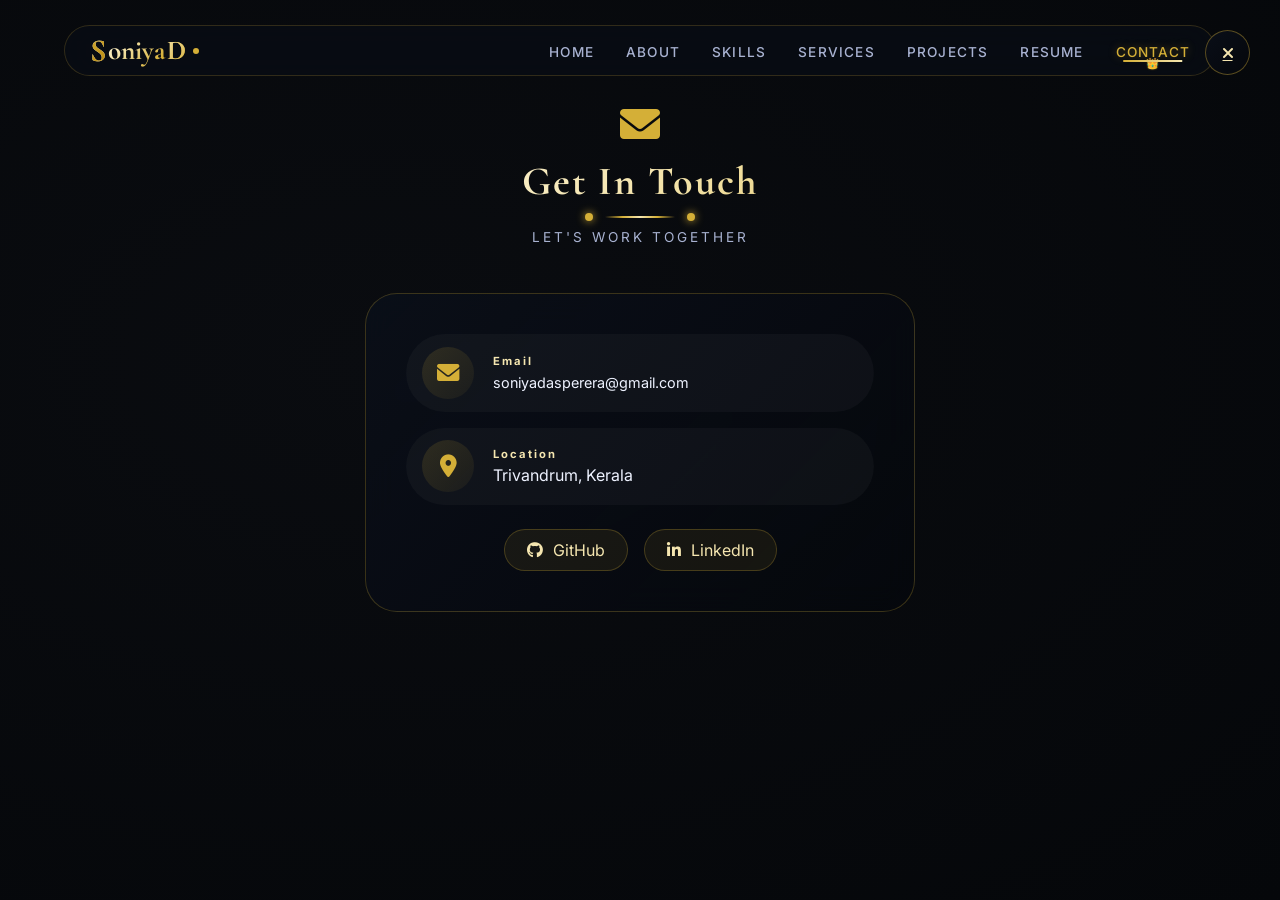
<file: contact.html>
<!DOCTYPE html>
<html lang="en">
<head>
  <meta charset="UTF-8">
  <meta name="viewport" content="width=device-width, initial-scale=1.0">
  <title>Contact | Soniya D - Python Full Stack Developer</title>
  <link href="https://fonts.googleapis.com/css2?family=Inter:wght@300;400;500;600;700;800&family=Cormorant+Garamond:wght@400;500;600;700&display=swap" rel="stylesheet">
  <link rel="stylesheet" href="https://cdnjs.cloudflare.com/ajax/libs/font-awesome/6.0.0-beta3/css/all.min.css">
  <link rel="stylesheet" href="css/style.css">
</head>
<body>

  <!-- NAVIGATION BAR -->
  <nav class="luxury-nav">
    <div class="nav-container">
      <div class="logo">
        <span class="logo-initial">S</span>oniya <span class="logo-accent">D</span>
        <div class="logo-dot"></div>
      </div>

       <!-- Hamburger (Unicode ☰) – works even if Font Awesome is blocked -->
        <div class="hamburger" id="hamburger">
          <span style="font-size: 1.8rem; color: #d4af37;">☰</span>
        </div>  

        <ul class="nav-links">
          <li><a href="index.html">Home</a></li>
          <li><a href="about.html">About</a></li>
          <li><a href="skills.html">Skills</a></li>
          <li><a href="services.html">Services</a></li>
          <li><a href="projects.html">Projects</a></li>
          <li><a href="resume.html">Resume</a></li>
          <li><a href="contact.html" class="active">Contact</a></li>
        </ul>
    </div>
  </nav>

  <a href="index.html" class="close-icon-right">
    <i class="fas fa-times"></i>
  </a>

  <main class="page-section">
    <div class="contact-heading-luxury">
      <div class="contact-heading-icon"><i class="fas fa-envelope"></i></div>
      <h2 class="contact-luxury-title">Get In Touch</h2>
      <div class="contact-heading-underline">
        <span class="contact-underline-dot"></span>
        <span class="contact-underline-line"></span>
        <span class="contact-underline-dot"></span>
      </div>
      <p class="contact-heading-subtitle">Let's work together</p>
    </div>
    <div class="contact-luxury-container">
      <div class="contact-luxury-card">
        <div class="contact-luxury-item">
          <div class="contact-icon-circle"><i class="fas fa-envelope"></i></div>
          <div class="contact-details">
            <h4>Email</h4>
            <a href="mailto:soniyadasperera@gmail.com" class="email-hyperlink">soniyadasperera@gmail.com</a>
          </div>
        </div>
        <div class="contact-luxury-item">
          <div class="contact-icon-circle"><i class="fas fa-map-marker-alt"></i></div>
          <div class="contact-details">
            <h4>Location</h4>
            <p>Trivandrum, Kerala</p>
          </div>
        </div>
        <div class="contact-social-luxury">
          <a href="https://github.com/soniyadas" target="_blank" class="social-luxury-link">
            <i class="fab fa-github"></i><span>GitHub</span>
          </a>
          <a href="https://www.linkedin.com/in/soniyadas05" target="_blank" class="social-luxury-link">
            <i class="fab fa-linkedin-in"></i><span>LinkedIn</span>
          </a>
        </div>
      </div>
    </div>
  </main>

  <script src="js/script.js"></script>
</body>
</html>
</file>
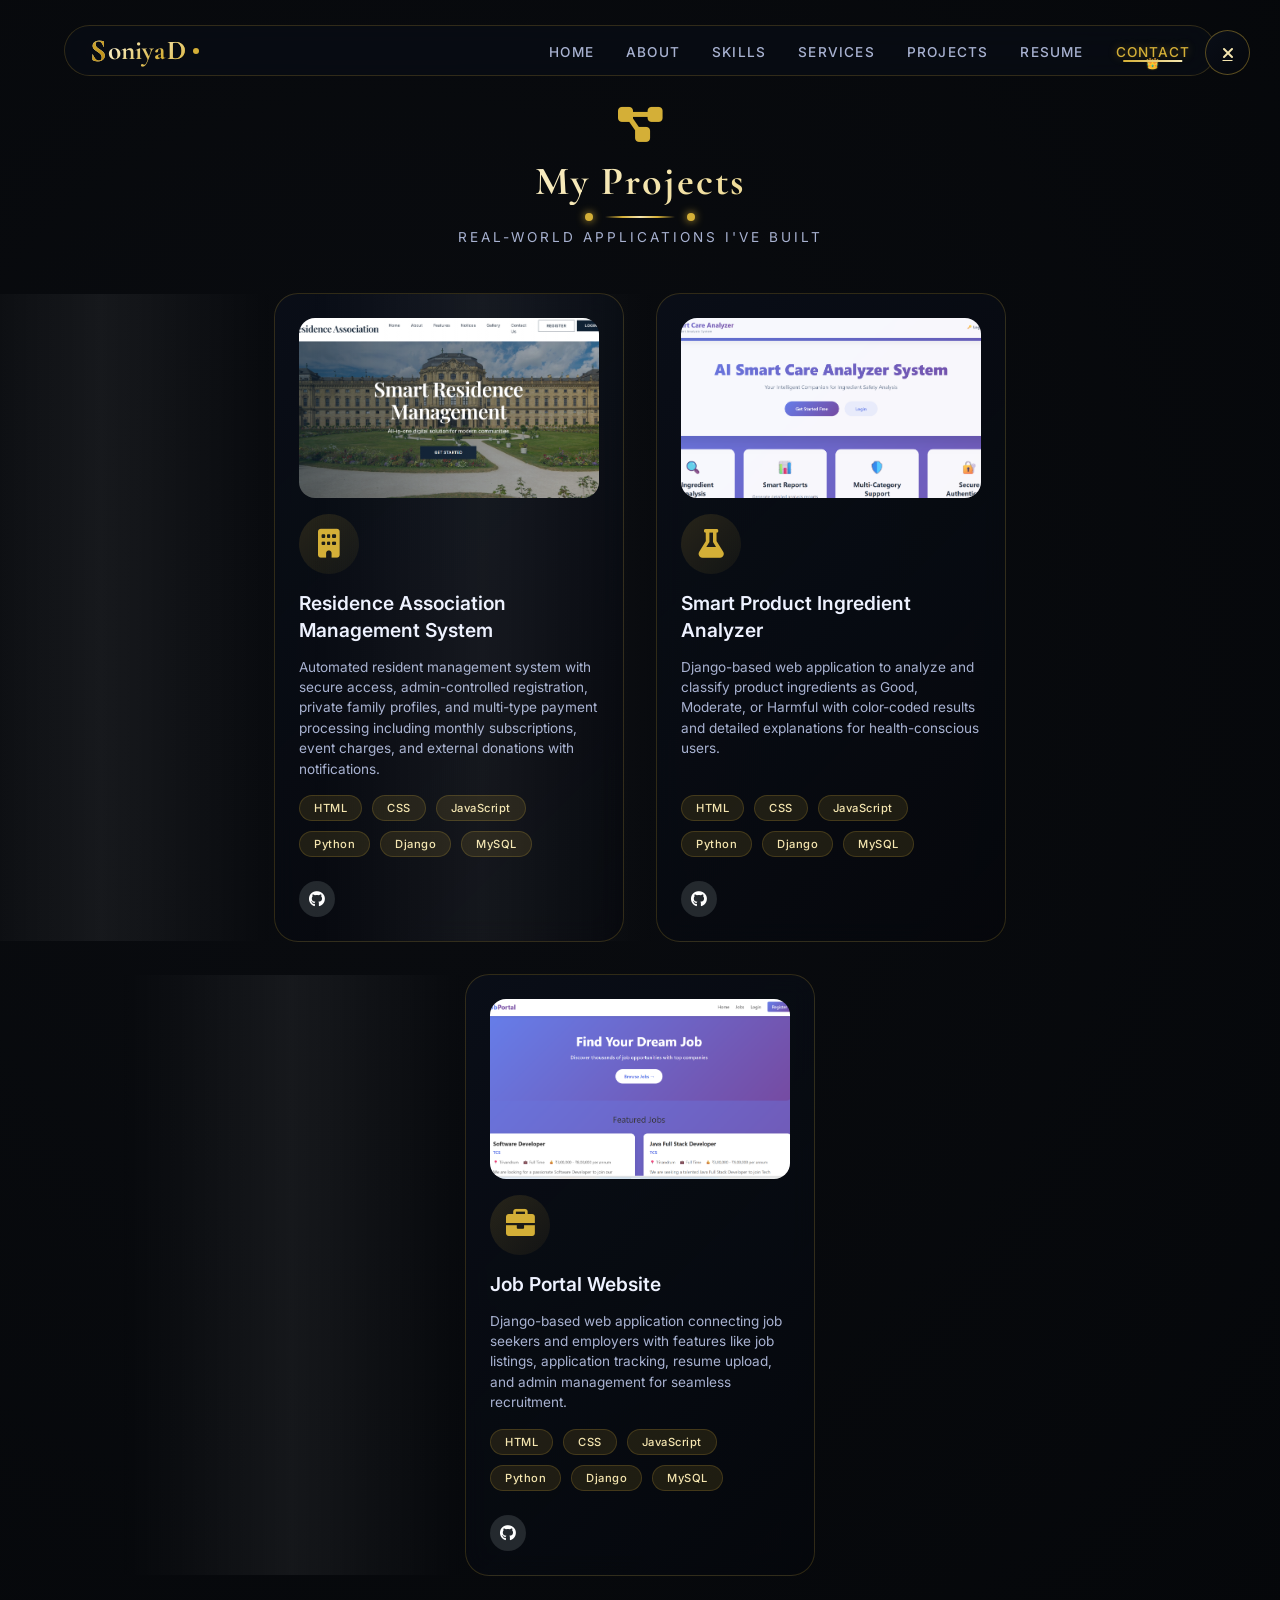
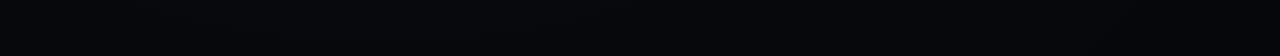
<file: projects.html>
<!DOCTYPE html>
<html lang="en">
<head>
  <meta charset="UTF-8">
  <meta name="viewport" content="width=device-width, initial-scale=1.0">
  <title>Projects | Soniya D - Python Full Stack Developer</title>
  <link href="https://fonts.googleapis.com/css2?family=Inter:wght@300;400;500;600;700;800&family=Cormorant+Garamond:wght@400;500;600;700&display=swap" rel="stylesheet">
  <link rel="stylesheet" href="https://cdnjs.cloudflare.com/ajax/libs/font-awesome/6.0.0-beta3/css/all.min.css">
  <link rel="stylesheet" href="css/style.css">
</head>
<body>

  <!-- ========== NAVIGATION BAR ========== -->
  <nav class="luxury-nav">
    <div class="nav-container">
      <div class="logo">
        <span class="logo-initial">S</span>oniya <span class="logo-accent">D</span>
        <div class="logo-dot"></div>
      </div>
       <!-- Hamburger (Unicode ☰) – works even if Font Awesome is blocked -->
        <div class="hamburger" id="hamburger">
          <span style="font-size: 1.8rem; color: #d4af37;">☰</span>
        </div>

        <ul class="nav-links">
          <li><a href="index.html">Home</a></li>
          <li><a href="about.html">About</a></li>
          <li><a href="skills.html">Skills</a></li>
          <li><a href="services.html">Services</a></li>
          <li><a href="projects.html">Projects</a></li>
          <li><a href="resume.html">Resume</a></li>
          <li><a href="contact.html" class="active">Contact</a></li>
        </ul>
    

    </div>
  </nav>

  <!-- Close Icon - RIGHT SIDE (optional – you can remove if you only want navbar) -->
  <a href="index.html" class="close-icon-right">
    <i class="fas fa-times"></i>
  </a>

  <main class="page-section">
    
    <!-- Luxury Projects Heading -->
    <div class="projects-heading-luxury">
      <div class="projects-heading-icon">
        <i class="fas fa-project-diagram"></i>
      </div>
      <h2 class="projects-luxury-title">My Projects</h2>
      <div class="projects-heading-underline">
        <span class="projects-underline-dot"></span>
        <span class="projects-underline-line"></span>
        <span class="projects-underline-dot"></span>
      </div>
      <p class="projects-heading-subtitle">Real-world applications I've built</p>
    </div>

    <!-- Premium Projects Container -->
    <div class="projects-premium-container">
      
      <!-- Project 1 - Residence Management System -->
      <div class="project-premium-card" data-delay="0">
        <div class="project-image-container">
          <img src="images/residence.png" alt="Residence Management System" class="project-image">
          <div class="project-image-overlay">
            <i class="fas fa-eye"></i>
          </div>
        </div>
        <div class="project-premium-icon">
          <i class="fas fa-building"></i>
        </div>
        <div class="project-premium-glow"></div>
        <h3>Residence Association Management System</h3>
        <p>Automated resident management system with secure access, admin-controlled registration, private family profiles, and multi-type payment processing including monthly subscriptions, event charges, and external donations with notifications.</p>
        <div class="project-tech-premium">
          <span class="tech-tag">HTML</span>
          <span class="tech-tag">CSS</span>
          <span class="tech-tag">JavaScript</span>
          <span class="tech-tag">Python</span>
          <span class="tech-tag">Django</span>
          <span class="tech-tag">MySQL</span>
        </div>
        <!-- GitHub icon - replace # with your repo link -->
        <div class="project-github-wrapper">
          <a href="#" target="_blank" class="project-github-icon" aria-label="GitHub Repository">
            <i class="fab fa-github"></i>
          </a>
        </div>
        <div class="project-hover-line"></div>
      </div>

      <!-- Project 2 - Smart Product Ingredient Analyzer -->
      <div class="project-premium-card" data-delay="1">
        <div class="project-image-container">
          <img src="images/analyzer.png" alt="Smart Product Ingredient Analyzer" class="project-image">
          <div class="project-image-overlay">
            <i class="fas fa-eye"></i>
          </div>
        </div>
        <div class="project-premium-icon">
          <i class="fas fa-flask"></i>
        </div>
        <div class="project-premium-glow"></div>
        <h3>Smart Product Ingredient Analyzer</h3>
        <p>Django-based web application to analyze and classify product ingredients as Good, Moderate, or Harmful with color-coded results and detailed explanations for health-conscious users.</p>
        <div class="project-tech-premium">
          <span class="tech-tag">HTML</span>
          <span class="tech-tag">CSS</span>
          <span class="tech-tag">JavaScript</span>
          <span class="tech-tag">Python</span>
          <span class="tech-tag">Django</span>
          <span class="tech-tag">MySQL</span>
        </div>
        <!-- GitHub icon - your actual AI ingredient analyzer repo -->
        <div class="project-github-wrapper">
          <a href="https://github.com/Soniya-das/ai_ingredients_analyzer" target="_blank" class="project-github-icon" aria-label="GitHub Repository">
            <i class="fab fa-github"></i>
          </a>
        </div>
        <div class="project-hover-line"></div>
      </div>

      <!-- Project 3 - Job Portal Website -->
      <div class="project-premium-card" data-delay="2">
        <div class="project-image-container">
          <img src="images/portal.png" alt="Job Portal Website" class="project-image">
          <div class="project-image-overlay">
            <i class="fas fa-eye"></i>
          </div>
        </div>
        <div class="project-premium-icon">
          <i class="fas fa-briefcase"></i>
        </div>
        <div class="project-premium-glow"></div>
        <h3>Job Portal Website</h3>
        <p>Django-based web application connecting job seekers and employers with features like job listings, application tracking, resume upload, and admin management for seamless recruitment.</p>
        <div class="project-tech-premium">
          <span class="tech-tag">HTML</span>
          <span class="tech-tag">CSS</span>
          <span class="tech-tag">JavaScript</span>
          <span class="tech-tag">Python</span>
          <span class="tech-tag">Django</span>
          <span class="tech-tag">MySQL</span>
        </div>
        <!-- GitHub icon - replace # with your repo link -->
        <div class="project-github-wrapper">
          <a href="https://github.com/Soniya-das/job_portal_project" target="_blank" class="project-github-icon" aria-label="GitHub Repository">
            <i class="fab fa-github"></i>
          </a>
        </div>
        <div class="project-hover-line"></div>
      </div>
    </div>
  </main>

  <script src="js/script.js"></script>
</body>
</html>
</file>
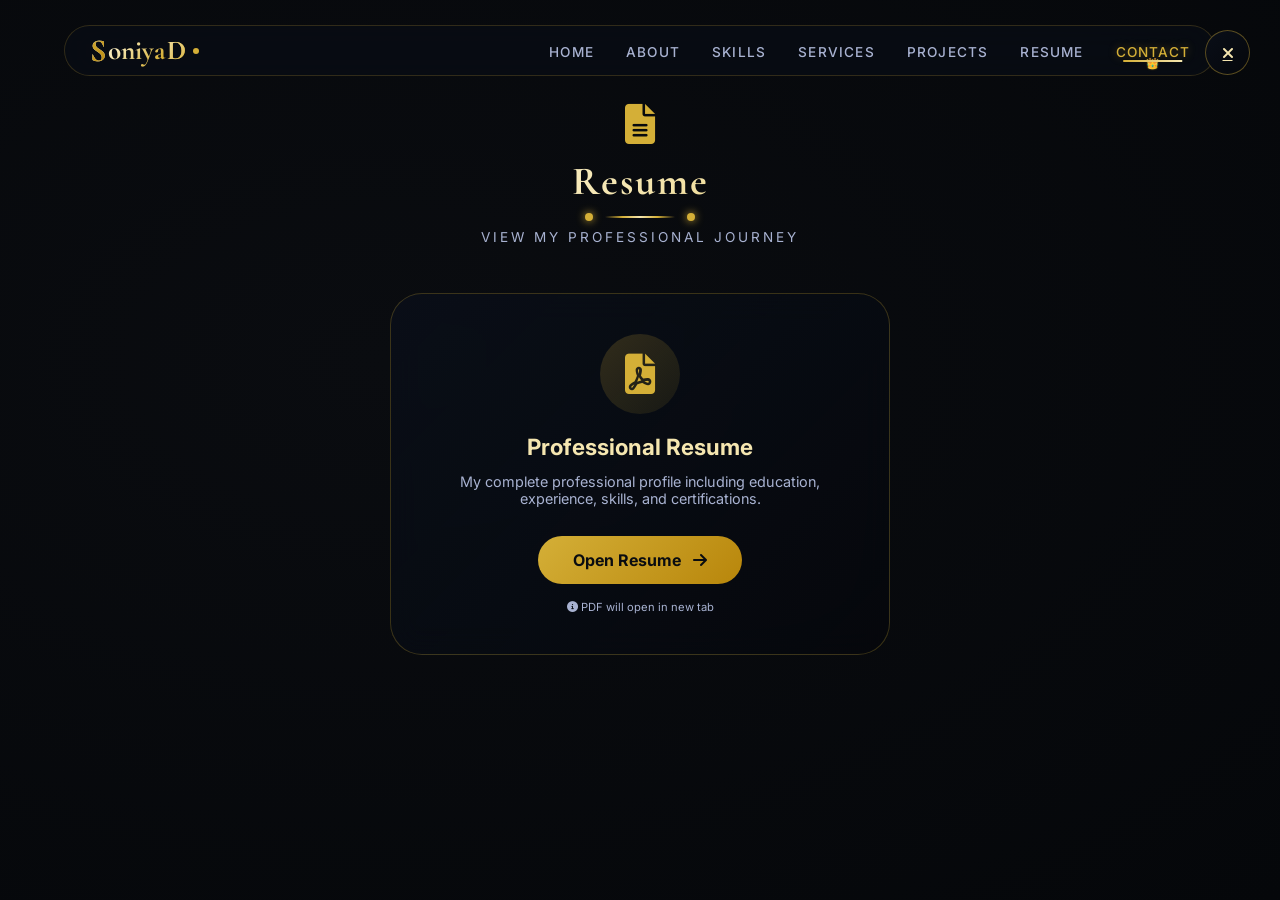
<file: resume.html>
<!DOCTYPE html>
<html lang="en">
<head>
  <meta charset="UTF-8">
  <meta name="viewport" content="width=device-width, initial-scale=1.0">
  <title>Resume | Soniya D - Python Full Stack Developer</title>
  <link href="https://fonts.googleapis.com/css2?family=Inter:wght@300;400;500;600;700;800&family=Cormorant+Garamond:wght@400;500;600;700&display=swap" rel="stylesheet">
  <link rel="stylesheet" href="https://cdnjs.cloudflare.com/ajax/libs/font-awesome/6.0.0-beta3/css/all.min.css">
  <link rel="stylesheet" href="css/style.css">
</head>
<body>

  <!-- NAVIGATION BAR -->
  <nav class="luxury-nav">
    <div class="nav-container">
      <div class="logo">
        <span class="logo-initial">S</span>oniya <span class="logo-accent">D</span>
        <div class="logo-dot"></div>
      </div>

       <!-- Hamburger (Unicode ☰) – works even if Font Awesome is blocked -->
        <div class="hamburger" id="hamburger">
          <span style="font-size: 1.8rem; color: #d4af37;">☰</span>
        </div>

       <ul class="nav-links">
          <li><a href="index.html">Home</a></li>
          <li><a href="about.html">About</a></li>
          <li><a href="skills.html">Skills</a></li>
          <li><a href="services.html">Services</a></li>
          <li><a href="projects.html">Projects</a></li>
          <li><a href="resume.html">Resume</a></li>
          <li><a href="contact.html" class="active">Contact</a></li>
       </ul>
    </div>
  </nav>

  <a href="index.html" class="close-icon-right">
    <i class="fas fa-times"></i>
  </a>

  <main class="page-section">
    <div class="resume-heading-luxury">
      <div class="resume-heading-icon"><i class="fas fa-file-alt"></i></div>
      <h2 class="resume-luxury-title">Resume</h2>
      <div class="resume-heading-underline">
        <span class="resume-underline-dot"></span>
        <span class="resume-underline-line"></span>
        <span class="resume-underline-dot"></span>
      </div>
      <p class="resume-heading-subtitle">View my professional journey</p>
    </div>
    <div class="resume-medium-box">
      <div class="resume-box-icon"><i class="fas fa-file-pdf"></i></div>
      <h3 class="resume-box-title">Professional Resume</h3>
      <p class="resume-box-desc">My complete professional profile including education, experience, skills, and certifications.</p>
      <a href="assests/resume.pdf" target="_blank" class="resume-box-btn">
        <span class="btn-text">Open Resume</span><i class="fas fa-arrow-right"></i>
      </a>
      <p class="resume-box-note"><i class="fas fa-info-circle"></i> PDF will open in new tab</p>
    </div>
  </main>

  <script src="js/script.js"></script>
</body>
</html>
</file>
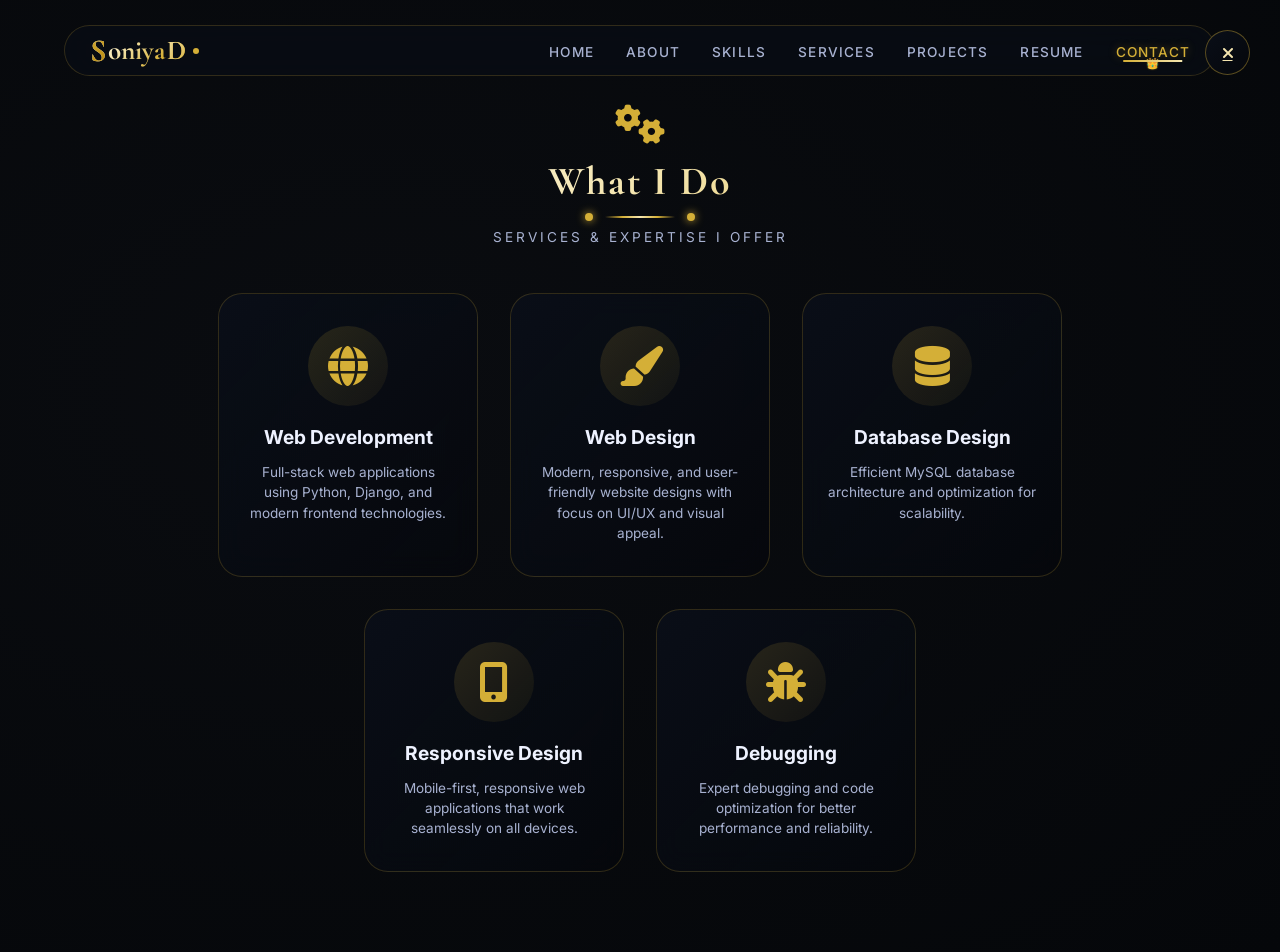
<file: services.html>
<!DOCTYPE html>
<html lang="en">
<head>
  <meta charset="UTF-8">
  <meta name="viewport" content="width=device-width, initial-scale=1.0">
  <title>Services | Soniya D - Python Full Stack Developer</title>
  <link href="https://fonts.googleapis.com/css2?family=Inter:wght@300;400;500;600;700;800&family=Cormorant+Garamond:wght@400;500;600;700&display=swap" rel="stylesheet">
  <link rel="stylesheet" href="https://cdnjs.cloudflare.com/ajax/libs/font-awesome/6.0.0-beta3/css/all.min.css">
  <link rel="stylesheet" href="css/style.css">
</head>
<body>

  <!-- NAVIGATION BAR -->
  <nav class="luxury-nav">
    <div class="nav-container">
      <div class="logo">
        <span class="logo-initial">S</span>oniya <span class="logo-accent">D</span>
        <div class="logo-dot"></div>
      </div>
       <!-- Hamburger (Unicode ☰) – works even if Font Awesome is blocked -->
        <div class="hamburger" id="hamburger">
          <span style="font-size: 1.8rem; color: #d4af37;">☰</span>
        </div>
    
        <ul class="nav-links">
          <li><a href="index.html">Home</a></li>
          <li><a href="about.html">About</a></li>
          <li><a href="skills.html">Skills</a></li>
          <li><a href="services.html">Services</a></li>
          <li><a href="projects.html">Projects</a></li>
          <li><a href="resume.html">Resume</a></li>
          <li><a href="contact.html" class="active">Contact</a></li>
        </ul>
    </div>
  </nav>

  <a href="index.html" class="close-icon-right">
    <i class="fas fa-times"></i>
  </a>

  <main class="page-section">
    <div class="services-heading-luxury">
      <div class="services-heading-icon"><i class="fas fa-cogs"></i></div>
      <h2 class="services-luxury-title">What I Do</h2>
      <div class="services-heading-underline">
        <span class="services-underline-dot"></span>
        <span class="services-underline-line"></span>
        <span class="services-underline-dot"></span>
      </div>
      <p class="services-heading-subtitle">Services & expertise I offer</p>
    </div>
    <div class="services-premium-container">
      <div class="service-premium-card" data-delay="0">
        <div class="service-premium-icon"><i class="fas fa-globe"></i></div>
        <div class="service-premium-glow"></div>
        <h3>Web Development</h3>
        <p>Full-stack web applications using Python, Django, and modern frontend technologies.</p>
        <div class="service-hover-line"></div>
      </div>
      <div class="service-premium-card" data-delay="1">
        <div class="service-premium-icon"><i class="fas fa-paint-brush"></i></div>
        <div class="service-premium-glow"></div>
        <h3>Web Design</h3>
        <p>Modern, responsive, and user-friendly website designs with focus on UI/UX and visual appeal.</p>
        <div class="service-hover-line"></div>
      </div>
      <div class="service-premium-card" data-delay="2">
        <div class="service-premium-icon"><i class="fas fa-database"></i></div>
        <div class="service-premium-glow"></div>
        <h3>Database Design</h3>
        <p>Efficient MySQL database architecture and optimization for scalability.</p>
        <div class="service-hover-line"></div>
      </div>
      <div class="service-premium-card" data-delay="3">
        <div class="service-premium-icon"><i class="fas fa-mobile-alt"></i></div>
        <div class="service-premium-glow"></div>
        <h3>Responsive Design</h3>
        <p>Mobile-first, responsive web applications that work seamlessly on all devices.</p>
        <div class="service-hover-line"></div>
      </div>
      <div class="service-premium-card" data-delay="4">
        <div class="service-premium-icon"><i class="fas fa-bug"></i></div>
        <div class="service-premium-glow"></div>
        <h3>Debugging</h3>
        <p>Expert debugging and code optimization for better performance and reliability.</p>
        <div class="service-hover-line"></div>
      </div>
    </div>
  </main>

  <script src="js/script.js"></script>
</body>
</html>
</file>
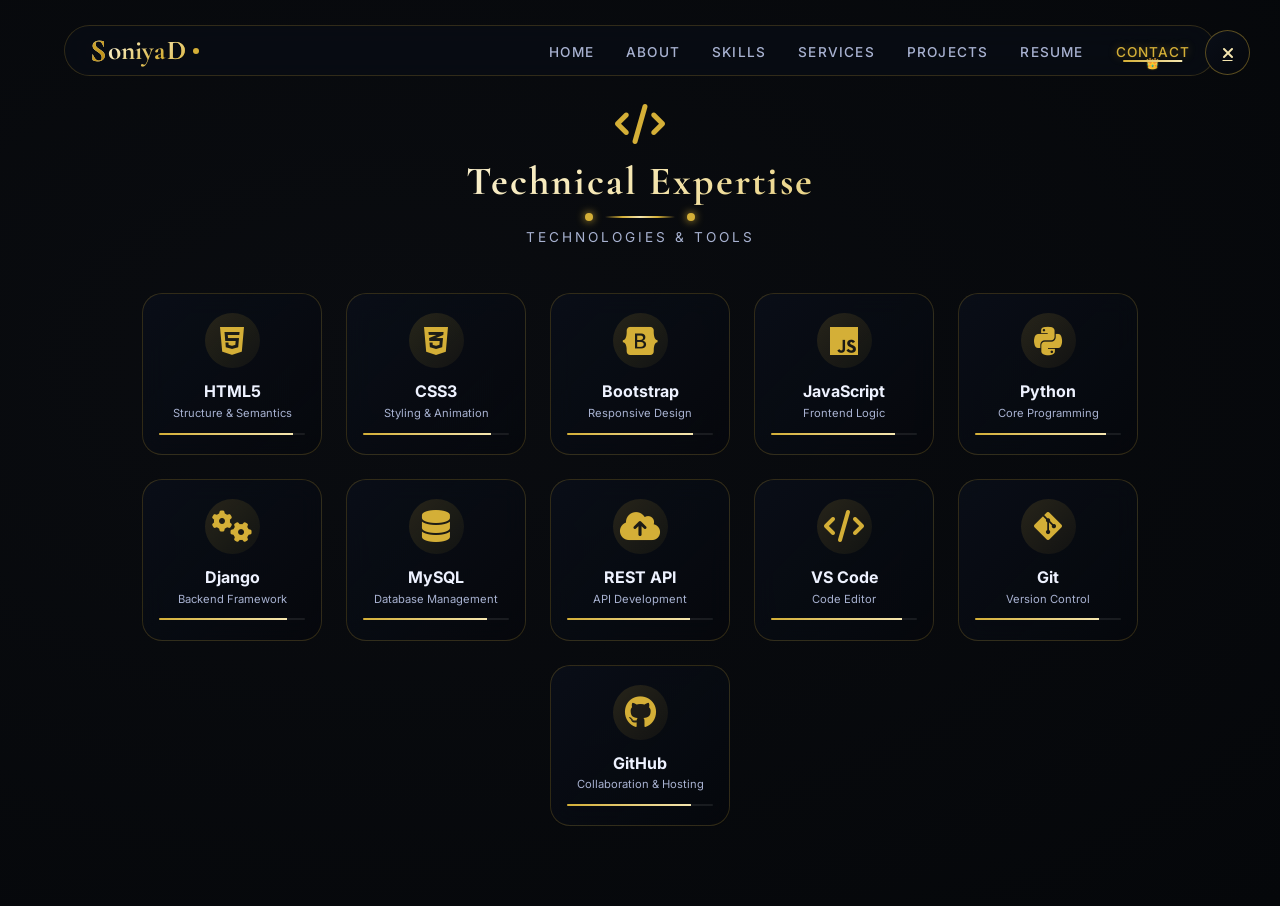
<file: skills.html>
<!DOCTYPE html>
<html lang="en">
<head>
  <meta charset="UTF-8">
  <meta name="viewport" content="width=device-width, initial-scale=1.0">
  <title>Skills | Soniya D - Python Full Stack Developer</title>
  <link href="https://fonts.googleapis.com/css2?family=Inter:wght@300;400;500;600;700;800&family=Cormorant+Garamond:wght@400;500;600;700&display=swap" rel="stylesheet">
  <link rel="stylesheet" href="https://cdnjs.cloudflare.com/ajax/libs/font-awesome/6.0.0-beta3/css/all.min.css">
  <link rel="stylesheet" href="css/style.css">
</head>
<body>

  <!-- NAVIGATION BAR -->
  <nav class="luxury-nav">
    <div class="nav-container">
      <div class="logo">
        <span class="logo-initial">S</span>oniya <span class="logo-accent">D</span>
        <div class="logo-dot"></div>
      </div>
       <!-- Hamburger (Unicode ☰) – works even if Font Awesome is blocked -->
        <div class="hamburger" id="hamburger">
          <span style="font-size: 1.8rem; color: #d4af37;">☰</span>
        </div>

        <ul class="nav-links">
          <li><a href="index.html">Home</a></li>
          <li><a href="about.html">About</a></li>
          <li><a href="skills.html">Skills</a></li>
          <li><a href="services.html">Services</a></li>
          <li><a href="projects.html">Projects</a></li>
          <li><a href="resume.html">Resume</a></li>
          <li><a href="contact.html" class="active">Contact</a></li>
        </ul>
    </div>
  </nav>

  <a href="index.html" class="close-icon-right">
    <i class="fas fa-times"></i>
  </a>

  <main class="page-section">
    <div class="skills-heading-luxury">
      <div class="skills-heading-icon"><i class="fas fa-code"></i></div>
      <h2 class="skills-luxury-title">Technical Expertise</h2>
      <div class="skills-heading-underline">
        <span class="skills-underline-dot"></span>
        <span class="skills-underline-line"></span>
        <span class="skills-underline-dot"></span>
      </div>
      <p class="skills-heading-subtitle">Technologies & tools</p>
    </div>
    <div class="skills-premium-container">
      <div class="skill-premium-card" data-delay="0"><div class="skill-premium-icon"><i class="fab fa-html5"></i></div><div class="skill-premium-glow"></div><h3>HTML5</h3><p>Structure & Semantics</p><div class="skill-level"><div class="level-bar"></div></div></div>
      <div class="skill-premium-card" data-delay="1"><div class="skill-premium-icon"><i class="fab fa-css3-alt"></i></div><div class="skill-premium-glow"></div><h3>CSS3</h3><p>Styling & Animation</p><div class="skill-level"><div class="level-bar"></div></div></div>
      <div class="skill-premium-card" data-delay="2"><div class="skill-premium-icon"><i class="fab fa-bootstrap"></i></div><div class="skill-premium-glow"></div><h3>Bootstrap</h3><p>Responsive Design</p><div class="skill-level"><div class="level-bar"></div></div></div>
      <div class="skill-premium-card" data-delay="3"><div class="skill-premium-icon"><i class="fab fa-js"></i></div><div class="skill-premium-glow"></div><h3>JavaScript</h3><p>Frontend Logic</p><div class="skill-level"><div class="level-bar"></div></div></div>
      <div class="skill-premium-card" data-delay="4"><div class="skill-premium-icon"><i class="fab fa-python"></i></div><div class="skill-premium-glow"></div><h3>Python</h3><p>Core Programming</p><div class="skill-level"><div class="level-bar"></div></div></div>
      <div class="skill-premium-card" data-delay="5"><div class="skill-premium-icon"><i class="fas fa-cogs"></i></div><div class="skill-premium-glow"></div><h3>Django</h3><p>Backend Framework</p><div class="skill-level"><div class="level-bar"></div></div></div>
      <div class="skill-premium-card" data-delay="6"><div class="skill-premium-icon"><i class="fas fa-database"></i></div><div class="skill-premium-glow"></div><h3>MySQL</h3><p>Database Management</p><div class="skill-level"><div class="level-bar"></div></div></div>
      <div class="skill-premium-card" data-delay="7"><div class="skill-premium-icon"><i class="fas fa-cloud-upload-alt"></i></div><div class="skill-premium-glow"></div><h3>REST API</h3><p>API Development</p><div class="skill-level"><div class="level-bar"></div></div></div>
      <div class="skill-premium-card" data-delay="8"><div class="skill-premium-icon"><i class="fas fa-code"></i></div><div class="skill-premium-glow"></div><h3>VS Code</h3><p>Code Editor</p><div class="skill-level"><div class="level-bar"></div></div></div>
      <div class="skill-premium-card" data-delay="9"><div class="skill-premium-icon"><i class="fab fa-git-alt"></i></div><div class="skill-premium-glow"></div><h3>Git</h3><p>Version Control</p><div class="skill-level"><div class="level-bar"></div></div></div>
      <div class="skill-premium-card" data-delay="10"><div class="skill-premium-icon"><i class="fab fa-github"></i></div><div class="skill-premium-glow"></div><h3>GitHub</h3><p>Collaboration & Hosting</p><div class="skill-level"><div class="level-bar"></div></div></div>
    </div>
  </main>


  <script src="js/script.js"></script>
</body>
</html>
</file>
<file: css/style.css>
/* ============================================================
   LUXURY FULL-STACK PORTFOLIO - FULLY RESPONSIVE
   Active link crown icon | Project cards aligned | All devices
============================================================ */

/* ----- RESET & VARIABLES ----- */
* {
  margin: 0;
  padding: 0;
  box-sizing: border-box;
}

:root {
  --gold: #d4af37;
  --gold-light: #f5e6b0;
  --gold-dark: #b8860b;
  --dark-bg: #0a0c10;
  --darker-bg: #05070a;
  --text-light: #eef2ff;
  --text-dim: #a8b2d1;
  --glass-bg: rgba(10, 15, 25, 0.7);
  --glass-border: rgba(212, 175, 55, 0.2);
  --transition-smooth: all 0.4s cubic-bezier(0.2, 0.9, 0.4, 1.2);
}

body {
  font-family: 'Inter', sans-serif;
  background: radial-gradient(ellipse at 30% 40%, var(--dark-bg), var(--darker-bg));
  color: var(--text-light);
  overflow-x: hidden;
  scroll-behavior: smooth;
}

/* ----- LOADING ANIMATION OVERLAY (index only) ----- */
.animation-overlay {
  position: fixed;
  top: 0;
  left: 0;
  width: 100%;
  height: 100%;
  background: radial-gradient(ellipse at center, #0a0c18, #020308);
  z-index: 10000;
  display: flex;
  justify-content: center;
  align-items: center;
  transition: opacity 1.2s ease;
}
.network-canvas {
  position: absolute;
  top: 0;
  left: 0;
  width: 100%;
  height: 100%;
}
.animation-text {
  position: relative;
  z-index: 10;
  text-align: center;
  padding: 0 20px;
}
.seed-text {
  font-size: 3rem;
  display: inline-block;
  animation: pulseSeed 1.5s ease-in-out infinite;
  color: var(--gold);
  text-shadow: 0 0 20px var(--gold);
}
@keyframes pulseSeed {
  0%,100% { transform: scale(1); opacity: 0.6; }
  50% { transform: scale(1.3); opacity: 1; }
}
.animation-message {
  font-family: 'Cormorant Garamond', serif;
  font-size: 1.2rem;
  letter-spacing: 3px;
  margin-top: 20px;
  color: var(--gold-light);
}
.story-progress {
  width: 280px;
  height: 2px;
  background: rgba(212, 175, 55, 0.15);
  margin: 25px auto 0;
  overflow: hidden;
}
.story-progress-bar {
  width: 0%;
  height: 100%;
  background: linear-gradient(90deg, var(--gold), var(--gold-light));
  transition: width 0.05s linear;
}
@media (max-width: 550px) {
  .seed-text { font-size: 2rem; }
  .animation-message { font-size: 0.9rem; }
  .story-progress { width: 200px; }
}

/* ----- MAIN CONTENT TRANSITION ----- */
.main-content {
  opacity: 0;
  transition: opacity 0.8s ease;
}
.main-content.visible {
  opacity: 1;
}
.hidden {
  display: none;
}

/* ----- LUXURY NAVBAR (FIXED, GLASS) ----- */
.luxury-nav {
  position: fixed;
  top: 25px;
  left: 50%;
  transform: translateX(-50%);
  width: 90%;
  max-width: 1300px;
  background: rgba(8, 12, 20, 0.75);
  backdrop-filter: blur(20px);
  border-radius: 50px;
  border: 1px solid var(--glass-border);
  z-index: 1000;
  padding: 5px 25px;
  transition: var(--transition-smooth);
}
@media (max-width: 850px) {
  .luxury-nav { width: 94%; padding: 5px 18px; top: 15px; }
}
@media (max-width: 550px) {
  .luxury-nav { width: 96%; padding: 4px 12px; top: 12px; }
}
.luxury-nav.scrolled {
  top: 15px;
  background: rgba(5, 7, 12, 0.98);
  border-color: rgba(212, 175, 55, 0.4);
  box-shadow: 0 10px 30px rgba(0,0,0,0.3);
}
.nav-container {
  display: flex;
  justify-content: space-between;
  align-items: center;
  width: 100%;
}

/* ----- LOGO ----- */
.logo {
  font-family: 'Cormorant Garamond', serif;
  font-size: 1.7rem;
  font-weight: 700;
  background: linear-gradient(135deg, #ffffff, var(--gold-light), var(--gold), var(--gold-dark));
  -webkit-background-clip: text;
  background-clip: text;
  color: transparent;
  display: flex;
  align-items: center;
  gap: 2px;
}
.logo-initial {
  font-size: 2rem;
  background: linear-gradient(135deg, var(--gold), var(--gold-dark));
  -webkit-background-clip: text;
  background-clip: text;
  color: transparent;
}
.logo-accent {
  background: linear-gradient(135deg, var(--gold-light), var(--gold));
  -webkit-background-clip: text;
  background-clip: text;
  color: transparent;
}
.logo-dot {
  width: 6px;
  height: 6px;
  background: var(--gold);
  border-radius: 50%;
  margin-left: 5px;
  animation: creativeDotPulse 1.5s infinite;
}
@keyframes creativeDotPulse {
  0%,100% { opacity: 0.6; transform: scale(1); }
  50% { opacity: 1; transform: scale(1.4); }
}

/* ----- DESKTOP NAVIGATION ----- */
.nav-links {
  display: flex;
  gap: 2rem;
  list-style: none;
  margin: 0;
  padding: 0;
}
@media (max-width: 1024px) {
  .nav-links { gap: 1.5rem; }
  .nav-links a { font-size: 0.8rem; }
}
.nav-links a {
  text-decoration: none;
  color: var(--text-dim);
  font-weight: 500;
  font-size: 0.85rem;
  letter-spacing: 1.2px;
  text-transform: uppercase;
  transition: var(--transition-smooth);
  position: relative;
  cursor: pointer;
}

.nav-links a:hover,
.nav-links a.active {
  color: var(--gold);
  text-shadow: 0 0 8px rgba(212, 175, 55, 0.4);
}


.nav-links a:hover {
  transform: scale(1.05);
  transition: all 0.3s ease;
}
.nav-links a::after {
  content: '';
  position: absolute;
  bottom: -2px;
  left: 50%;
  transform: translateX(-50%);
  width: 0;
  height: 2px;
  background: linear-gradient(90deg, var(--gold), var(--gold-light));
  transition: width 0.3s ease;
}
.nav-links a:hover::after,
.nav-links a.active::after {
  width: 80%;
}

/* ----- CROWN ICON FOR ACTIVE NAV LINK ----- */
.nav-links a.active::before  {
  content: '👑';
  position: absolute;
  bottom: -10px;
  left: 50%;
  transform: translateX(-50%);
  font-size: 0.65rem;
  color: var(--gold);
  text-shadow: 0 0 2px rgba(212,175,55,0.5);
  transition: transform 0.3s ease;
  opacity: 1;
  pointer-events: none;
}
.nav-links a.active:hover::before {
  transform: translateX(-50%) translateY(-2px);
}

/* Show crown on mobile menu as well */
@media (max-width: 850px) {
  .nav-links a.active::before {
    display: block !important;
  }
}

/* ----- HAMBURGER (MOBILE) ----- */
.hamburger {
  display: none;
  cursor: pointer;
  z-index: 1001;
  font-size: 1.8rem;
  color: #d4af37;
  transition: transform 0.3s ease;
}
.hamburger:hover { transform: scale(1.1); }

/* ----- MOBILE MENU (SLIDE-IN) ----- */
@media (max-width: 850px) {
  .hamburger {
    display: block;
  }
  .nav-links {
    display: flex !important;
    position: fixed;
    top: 80px;
    left: -100%;
    width: 85%;
    max-width: 320px;
    height: calc(100vh - 80px);
    background: rgba(5, 7, 12, 0.98);
    backdrop-filter: blur(25px);
    flex-direction: column;
    align-items: center;
    justify-content: center;
    gap: 1.8rem;
    transition: left 0.4s cubic-bezier(0.2, 0.9, 0.4, 1.1);
    border-radius: 0 24px 24px 0;
    border: 1px solid rgba(212, 175, 55, 0.3);
    border-left: none;
    z-index: 1000;
    padding: 2rem 1rem;
  }
  .nav-links.active {
    left: 0;
  }
  .nav-links li {
    width: 100%;
    text-align: center;
  }
  .nav-links a {
    display: block;
    padding: 12px 20px;
    font-size: 0.9rem;
    border-radius: 12px;
    cursor: pointer;
  }
  /* Re-enable pseudo-elements on mobile for crown */
  .nav-links a::before,
  .nav-links a::after {
    display: block !important;
  }
  /* Mobile hover/tap golden effect */
  .nav-links a:active,
  .nav-links a:hover {
    color: var(--gold) !important;
    text-shadow: 0 0 8px rgba(212, 175, 55, 0.6) !important;
    background: rgba(212, 175, 55, 0.15);
    transition: all 0.1s ease;
  }
}
@media (min-width: 851px) {
  .hamburger { display: none; }
  .nav-links {
    display: flex !important;
    position: static;
    width: auto;
    height: auto;
    background: transparent;
    backdrop-filter: none;
    flex-direction: row;
    gap: 2rem;
    padding: 0;
    border: none;
  }
}



/* Default: no golden color */
.nav-links a:hover {
  color: white; /* or black, whatever your normal color */
  cursor: pointer;
}

/* Only on mobile screens (below 768px) */
@media (max-width: 768px) {
  .nav-links a{
    color: #d4af37; /* golden color */
    
  }
}

/* ----- CLICK FEEDBACK (GOLDEN FLASH ON TAP/CLICK) ----- */
.nav-links a:active {
  color: var(--gold) !important;
  text-shadow: 0 0 12px rgba(212, 175, 55, 0.8) !important;
  transform: scale(0.97);
  transition: all 0.05s ease;
}
@media (max-width: 850px) {
  .nav-links a:active {
    background: rgba(212, 175, 55, 0.2) !important;
    border-radius: 12px;
  }
}

/* ----- CLOSE ICON (RIGHT SIDE) ----- */
.close-icon-right {
  position: fixed;
  top: 30px;
  right: 30px;
  z-index: 10000;
  width: 45px;
  height: 45px;
  background: linear-gradient(135deg, rgba(10,15,25,0.95), rgba(5,7,12,0.98));
  backdrop-filter: blur(12px);
  border: 1.5px solid rgba(212,175,55,0.4);
  border-radius: 50%;
  display: flex;
  align-items: center;
  justify-content: center;
  color: var(--gold-light);
  transition: var(--transition-smooth);
}
.close-icon-right:hover {
  transform: translateY(-3px) scale(1.1) rotate(90deg);
  border-color: var(--gold);
  color: var(--gold);
}
@media (max-width: 550px) {
  .close-icon-right { width: 35px; height: 35px; top: 15px; right: 15px; }
}

/* ----- HERO SECTION (HOME PAGE) ----- */
.hero-section {
  min-height: 100vh;
  display: flex;
  align-items: center;
  justify-content: space-between;
  padding: 100px 8% 80px;
  gap: 4rem;
  flex-wrap: wrap;
}
@media (max-width: 850px) {
  .hero-section { flex-direction: column-reverse; text-align: center; padding: 100px 5% 60px; gap: 2rem; }
}
@media (max-width: 550px) { .hero-section { padding: 90px 4% 50px; } }
@media (max-width: 380px) { .hero-section { padding: 80px 3% 40px; } }
.hero-content { flex: 1; min-width: 280px; }
.hero-image { flex: 1; min-width: 280px; display: flex; justify-content: center; }
.hero-badge {
  display: inline-block;
  padding: 8px 22px;
  background: linear-gradient(135deg, rgba(212,175,55,0.15), rgba(212,175,55,0.05));
  border: 1px solid rgba(212,175,55,0.4);
  border-radius: 50px;
  font-size: 0.7rem;
  letter-spacing: 3px;
  margin-bottom: 1.5rem;
  color: var(--gold-light);
}
@media (max-width: 380px) { .hero-badge { font-size: 0.6rem; letter-spacing: 2px; padding: 6px 14px; } }
.hero-title {
  font-size: clamp(2rem, 6vw, 4.2rem);
  font-family: 'Cormorant Garamond', serif;
  margin-bottom: 1rem;
}
.gradient-text {
  background: linear-gradient(135deg, #ffffff, var(--gold-light), var(--gold), var(--gold-dark));
  -webkit-background-clip: text;
  background-clip: text;
  color: transparent;
  background-size: 300% auto;
  animation: shimmerPremium 4s linear infinite;
}
@keyframes shimmerPremium {
  0% { background-position: 0% center; }
  100% { background-position: 200% center; }
}
.typed-wrapper {
  font-size: clamp(1rem, 4vw, 1.4rem);
  margin: 20px 0;
  display: flex;
  gap: 8px;
  justify-content: flex-start;
}
@media (max-width: 850px) { .typed-wrapper { justify-content: center; } }
.typed-role { color: var(--gold); }
.cursor { animation: blink 1s infinite; }
@keyframes blink { 0%,100% { opacity: 1; } 50% { opacity: 0; } }
.hero-description {
  color: var(--text-dim);
  max-width: 500px;
  margin: 1rem 0 1.5rem;
  line-height: 1.6;
  font-size: 0.95rem;
}
@media (max-width: 850px) { .hero-description { margin-left: auto; margin-right: auto; } }
.hero-buttons {
  display: flex;
  gap: 1rem;
  flex-wrap: wrap;
  margin: 1.5rem 0;
}
@media (max-width: 850px) { .hero-buttons { justify-content: center; } }
@media (max-width: 550px) { .hero-buttons { flex-direction: column; align-items: center; } }
.btn-primary, .btn-outline {
  padding: 12px 28px;
  border-radius: 50px;
  text-decoration: none;
  font-weight: 600;
  transition: var(--transition-smooth);
  display: inline-flex;
  align-items: center;
  gap: 10px;
  font-size: 0.9rem;
}
@media (max-width: 550px) {
  .btn-primary, .btn-outline { width: 100%; max-width: 220px; justify-content: center; }
}
.btn-primary {
  background: linear-gradient(115deg, var(--gold), var(--gold-dark));
  color: #0a0c10;
  box-shadow: 0 6px 20px rgba(212,175,55,0.3);
}
.btn-primary:hover { transform: translateY(-5px); box-shadow: 0 15px 35px rgba(212,175,55,0.4); }
.btn-outline {
  border: 1.5px solid var(--gold);
  color: var(--gold);
  background: transparent;
}
.btn-outline:hover { background: rgba(212,175,55,0.15); transform: translateY(-5px); }
.hero-social {
  display: flex;
  gap: 1rem;
  margin-top: 1.5rem;
}
@media (max-width: 850px) { .hero-social { justify-content: center; } }
.hero-social a {
  color: var(--gold-light);
  font-size: 1.2rem;
  width: 42px;
  height: 42px;
  display: flex;
  align-items: center;
  justify-content: center;
  border-radius: 50%;
  background: rgba(212,175,55,0.1);
  border: 1px solid rgba(212,175,55,0.25);
  transition: var(--transition-smooth);
}
@media (max-width: 550px) { .hero-social a { width: 38px; height: 38px; font-size: 1rem; } }
.hero-social a:hover { color: var(--gold); transform: translateY(-5px) rotate(360deg); border-color: var(--gold); }

/* ----- HERO IMAGE (CIRCLE WITH ORBITALS) ----- */
.premium-hero-image-frame {
  position: relative;
  width: 100%;
  max-width: 350px;
  margin: 0 auto;
}
@media (max-width: 850px) { .premium-hero-image-frame { max-width: 280px; } }
@media (max-width: 550px) { .premium-hero-image-frame { max-width: 240px; } }
.hero-image-container {
  position: relative;
  width: 100%;
  aspect-ratio: 1 / 1;
  border-radius: 50%;
  overflow: hidden;
  box-shadow: 0 30px 50px rgba(0,0,0,0.4), 0 0 0 3px rgba(212,175,55,0.3);
  transition: var(--transition-smooth);
  animation: imageFloat 5s ease-in-out infinite;
}
@keyframes imageFloat {
  0%,100% { transform: translateY(0); }
  50% { transform: translateY(-12px); }
}
.hero-image-container img {
  width: 100%;
  height: 100%;
  object-fit: cover;
  transition: transform 0.8s ease;
}
.hero-image-container:hover img { transform: scale(1.12); }
.hero-image-glow {
  position: absolute;
  top: -20%;
  left: -20%;
  width: 140%;
  height: 140%;
  background: radial-gradient(circle, rgba(212,175,55,0.25), rgba(212,175,55,0.08), transparent 70%);
  border-radius: 50%;
  animation: heroGlowPulse 3s ease-in-out infinite;
  filter: blur(12px);
  pointer-events: none;
}
@keyframes heroGlowPulse {
  0%,100% { opacity: 0.3; transform: scale(0.95); filter: blur(8px); }
  50% { opacity: 0.7; transform: scale(1.12); filter: blur(18px); }
}
.hero-orbital-ring {
  position: absolute;
  border-radius: 50%;
  pointer-events: none;
  animation: heroRingOrbit 12s linear infinite;
}
.hero-ring-1 { top: -15px; left: -15px; right: -15px; bottom: -15px; border: 2.5px solid rgba(212,175,55,0.45); animation-duration: 8s; }
.hero-ring-2 { top: -30px; left: -30px; right: -30px; bottom: -30px; border: 2px solid rgba(212,175,55,0.35); animation-duration: 14s; animation-direction: reverse; border-style: dotted; }
.hero-ring-3 { top: -48px; left: -48px; right: -48px; bottom: -48px; border: 1.5px solid rgba(212,175,55,0.25); animation-duration: 20s; border-style: dashed; }
@media (max-width: 550px) { .hero-ring-2, .hero-ring-3 { display: none; } .hero-ring-1 { top: -8px; left: -8px; right: -8px; bottom: -8px; border-width: 1.5px; } }
@keyframes heroRingOrbit { from { transform: rotate(0deg); } to { transform: rotate(360deg); } }
.hero-floating-particles { position: absolute; top: 0; left: 0; width: 100%; height: 100%; pointer-events: none; }
.hero-particle {
  position: absolute;
  width: 5px;
  height: 5px;
  background: radial-gradient(circle, #f5e6b0, #d4af37);
  border-radius: 50%;
  opacity: 0;
  animation: heroParticleFloat 4.5s ease-in-out infinite;
}
.hero-particle:nth-child(1) { top: 5%; left: 90%; animation-delay: 0s; }
.hero-particle:nth-child(2) { top: 80%; left: 8%; animation-delay: 0.5s; }
.hero-particle:nth-child(3) { top: 40%; left: 92%; animation-delay: 1s; }
.hero-particle:nth-child(4) { top: 85%; left: 25%; animation-delay: 1.5s; }
.hero-particle:nth-child(5) { top: 15%; left: 5%; animation-delay: 2s; }
.hero-particle:nth-child(6) { top: 60%; left: 96%; animation-delay: 2.5s; }
@keyframes heroParticleFloat {
  0% { transform: translate(0,0) scale(0); opacity: 0; }
  25% { opacity: 1; transform: scale(1.8); }
  75% { opacity: 0.6; }
  100% { transform: translate(-15px,-25px) scale(0); opacity: 0; }
}
.hero-star {
  position: absolute;
  color: var(--gold);
  font-size: 1rem;
  opacity: 0;
  filter: drop-shadow(0 0 5px var(--gold));
  animation: starTwinkle 2.5s ease-in-out infinite;
}
.hero-star-1 { top: -20px; left: 15%; animation-delay: 0s; font-size: 1.2rem; }
.hero-star-2 { top: 10%; right: -20px; animation-delay: 0.4s; font-size: 0.9rem; }
.hero-star-3 { bottom: 5%; left: -15px; animation-delay: 0.8s; font-size: 1rem; }
@media (max-width: 550px) { .hero-star { display: none; } }
@keyframes starTwinkle {
  0%,100% { opacity: 0; transform: scale(0.3) rotate(0deg); }
  25% { opacity: 1; transform: scale(1.4) rotate(15deg); }
  50% { opacity: 0.7; transform: scale(0.9) rotate(-10deg); }
  75% { opacity: 1; transform: scale(1.2) rotate(5deg); }
}

/* ----- PAGE HEADERS (About, Skills, Services, Projects, Resume, Contact) ----- */
.page-section {
  min-height: 100vh;
  padding: 100px 8% 80px;
}
@media (max-width: 850px) { .page-section { padding: 70px 5% 50px; } }
@media (max-width: 550px) { .page-section { padding: 60px 4% 40px; } }
@media (max-width: 380px) { .page-section { padding: 50px 3% 30px; } }

/* Shared heading styles */
.about-heading-verytop,
.skills-heading-luxury,
.services-heading-luxury,
.projects-heading-luxury,
.resume-heading-luxury,
.contact-heading-luxury {
  text-align: center;
  margin-bottom: 3rem;
}
@media (max-width: 550px) { .about-heading-verytop, .skills-heading-luxury, .services-heading-luxury, .projects-heading-luxury, .resume-heading-luxury, .contact-heading-luxury { margin-bottom: 2rem; } }
.heading-icon-verytop,
.skills-heading-icon,
.services-heading-icon,
.projects-heading-icon,
.resume-heading-icon,
.contact-heading-icon {
  font-size: 2.5rem;
  color: var(--gold);
  margin-bottom: 0.5rem;
  animation: iconFloat 3s ease-in-out infinite;
}
@media (max-width: 550px) { .heading-icon-verytop, .skills-heading-icon, .services-heading-icon, .projects-heading-icon, .resume-heading-icon, .contact-heading-icon { font-size: 2rem; } }
@keyframes iconFloat {
  0%,100% { transform: translateY(0); }
  50% { transform: translateY(-8px); }
}
.luxury-heading-verytop,
.skills-luxury-title,
.services-luxury-title,
.projects-luxury-title,
.resume-luxury-title,
.contact-luxury-title {
  font-size: clamp(1.6rem, 5vw, 2.5rem);
  font-family: 'Cormorant Garamond', serif;
  background: linear-gradient(135deg, #fff, var(--gold-light), var(--gold));
  -webkit-background-clip: text;
  background-clip: text;
  color: transparent;
  letter-spacing: 2px;
  margin-bottom: 0.5rem;
}
.heading-underline-verytop,
.skills-heading-underline,
.services-heading-underline,
.projects-heading-underline,
.resume-heading-underline,
.contact-heading-underline {
  display: flex;
  align-items: center;
  justify-content: center;
  gap: 12px;
  margin: 0.5rem auto;
}
.underline-line-verytop,
.skills-underline-line,
.services-underline-line,
.projects-underline-line,
.resume-underline-line,
.contact-underline-line {
  width: 70px;
  height: 2px;
  background: linear-gradient(90deg, transparent, var(--gold), var(--gold-light), var(--gold), transparent);
}
@media (max-width: 550px) { .underline-line-verytop, .skills-underline-line, .services-underline-line, .projects-underline-line, .resume-underline-line, .contact-underline-line { width: 50px; } }
.underline-dot-verytop,
.skills-underline-dot,
.services-underline-dot,
.projects-underline-dot,
.resume-underline-dot,
.contact-underline-dot {
  width: 8px;
  height: 8px;
  background: var(--gold);
  border-radius: 50%;
  box-shadow: 0 0 8px var(--gold);
}
.heading-subtitle-verytop,
.skills-heading-subtitle,
.services-heading-subtitle,
.projects-heading-subtitle,
.resume-heading-subtitle,
.contact-heading-subtitle {
  font-size: 0.85rem;
  color: var(--text-dim);
  letter-spacing: 3px;
  text-transform: uppercase;
  margin-top: 0.5rem;
}
@media (max-width: 550px) { .heading-subtitle-verytop, .skills-heading-subtitle, .services-heading-subtitle, .projects-heading-subtitle, .resume-heading-subtitle, .contact-heading-subtitle { font-size: 0.7rem; letter-spacing: 2px; } }

/* ----- ABOUT PAGE ----- */
.about-premium-container {
  max-width: 1100px;
  margin: 0 auto;
  display: flex;
  flex-direction: column;
  align-items: center;
  gap: 2rem;
}
.about-premium-image {
  display: flex;
  justify-content: center;
}
.image-premium-frame {
  position: relative;
  width: 260px;
  height: 260px;
}
@media (max-width: 550px) { .image-premium-frame { width: 180px; height: 180px; } }
.image-premium {
  width: 100%;
  height: 100%;
  border-radius: 50%;
  overflow: hidden;
  box-shadow: 0 30px 50px rgba(0,0,0,0.5), 0 0 0 3px rgba(212,175,55,0.3);
  transition: var(--transition-smooth);
}
.image-premium img { width: 100%; height: 100%; object-fit: cover; }
.premium-aura {
  position: absolute;
  top: -20%;
  left: -20%;
  width: 140%;
  height: 140%;
  background: conic-gradient(from 0deg, rgba(212,175,55,0.15), rgba(212,175,55,0.05), rgba(212,175,55,0.2), rgba(212,175,55,0.05));
  border-radius: 50%;
  animation: auraRotate 15s linear infinite;
  filter: blur(3px);
  pointer-events: none;
}
@keyframes auraRotate { from { transform: rotate(0deg); } to { transform: rotate(360deg); } }
.star-sparkle {
  position: absolute;
  color: var(--gold);
  font-size: 1.2rem;
  opacity: 0;
  filter: drop-shadow(0 0 6px var(--gold));
  animation: starTwinkle 2.5s ease-in-out infinite;
}
.star-1 { top: -15px; left: 10%; animation-delay: 0s; }
.star-2 { top: 5%; right: -15px; animation-delay: 0.4s; }
.star-3 { bottom: 0%; left: -10px; animation-delay: 0.8s; }
.star-4 { bottom: -15px; right: 15%; animation-delay: 1.2s; }
.star-5 { top: 30%; left: -15px; animation-delay: 1.6s; }
.star-6 { top: 55%; right: -12px; animation-delay: 2s; }
.premium-ring {
  position: absolute;
  border-radius: 50%;
  pointer-events: none;
  animation: ringOrbit 12s linear infinite;
}
.ring-1 { top: -18px; left: -18px; right: -18px; bottom: -18px; border: 2px solid rgba(212,175,55,0.45); animation-duration: 8s; }
.ring-2 { top: -38px; left: -38px; right: -38px; bottom: -38px; border: 1.5px solid rgba(212,175,55,0.3); animation-duration: 14s; animation-direction: reverse; border-style: dotted; }
.ring-3 { top: -60px; left: -60px; right: -60px; bottom: -60px; border: 1px solid rgba(212,175,55,0.2); animation-duration: 22s; border-style: dashed; }
@media (max-width: 550px) { .ring-2, .ring-3 { display: none; } .ring-1 { top: -12px; left: -12px; right: -12px; bottom: -12px; } }
@keyframes ringOrbit { from { transform: rotate(0deg); } to { transform: rotate(360deg); } }
.premium-particles { position: absolute; top: 0; left: 0; width: 100%; height: 100%; pointer-events: none; }
.particle {
  position: absolute;
  width: 4px;
  height: 4px;
  background: radial-gradient(circle, #f5e6b0, #d4af37);
  border-radius: 50%;
  opacity: 0;
  animation: particleFloat 5s ease-in-out infinite;
}
.particle:nth-child(1) { top: 10%; left: 85%; animation-delay: 0s; }
.particle:nth-child(2) { top: 75%; left: 10%; animation-delay: 0.6s; }
.particle:nth-child(3) { top: 40%; left: 92%; animation-delay: 1.2s; }
.particle:nth-child(4) { top: 85%; left: 25%; animation-delay: 1.8s; }
.particle:nth-child(5) { top: 15%; left: 5%; animation-delay: 2.4s; }
.particle:nth-child(6) { top: 60%; left: 95%; animation-delay: 3s; }
@keyframes particleFloat {
  0% { transform: translate(0,0) scale(0); opacity: 0; }
  25% { opacity: 1; transform: scale(1.5); }
  75% { opacity: 0.5; }
  100% { transform: translate(-15px,-25px) scale(0); opacity: 0; }
}
.about-premium-content {
  max-width: 800px;
  text-align: center;
}
.premium-name-section {
  margin-bottom: 1.5rem;
}
.premium-greeting {
  font-size: 0.75rem;
  letter-spacing: 5px;
  color: var(--gold);
  background: linear-gradient(135deg, rgba(212,175,55,0.18), rgba(212,175,55,0.06));
  padding: 6px 20px;
  border-radius: 50px;
  display: inline-block;
  backdrop-filter: blur(10px);
  border: 1px solid rgba(212,175,55,0.35);
}
@media (max-width: 550px) { .premium-greeting { font-size: 0.6rem; letter-spacing: 3px; padding: 4px 12px; } }
.premium-name {
  font-size: clamp(2rem, 6vw, 3rem);
  font-family: 'Cormorant Garamond', serif;
  background: linear-gradient(135deg, #fff, var(--gold-light), var(--gold));
  -webkit-background-clip: text;
  background-clip: text;
  color: transparent;
  margin-top: 1rem;
}
.premium-divider {
  display: flex;
  align-items: center;
  justify-content: center;
  gap: 18px;
  margin: 1rem auto;
}
.divider-line {
  width: 70px;
  height: 1px;
  background: linear-gradient(90deg, transparent, var(--gold), var(--gold-light), var(--gold), transparent);
}
@media (max-width: 550px) { .divider-line { width: 40px; } }
.divider-star {
  color: var(--gold);
  font-size: 0.9rem;
  animation: starSpin 3s ease-in-out infinite;
}
@keyframes starSpin {
  0%,100% { transform: rotate(0deg) scale(1); }
  50% { transform: rotate(180deg) scale(1.3); }
}
.premium-summary {
  margin: 1.5rem auto;
}
.premium-text {
  background: rgba(10,15,25,0.4);
  backdrop-filter: blur(8px);
  padding: 1.2rem;
  border-radius: 24px;
  border: 1px solid rgba(212,175,55,0.12);
  transition: var(--transition-smooth);
  margin-bottom: 1rem;
  text-align: center;
}
@media (max-width: 550px) { .premium-text { padding: 1rem; font-size: 0.85rem; } }
.premium-text:hover {
  transform: translateY(-5px);
  border-color: var(--gold);
  box-shadow: 0 15px 35px rgba(0,0,0,0.2);
}
.premium-dropcap {
  font-size: 2.8rem;
  font-family: 'Cormorant Garamond', serif;
  font-weight: 700;
  color: var(--gold);
  float: left;
  line-height: 0.85;
  margin-right: 12px;
  text-shadow: 0 0 15px rgba(212,175,55,0.5);
}
@media (max-width: 550px) { .premium-dropcap { font-size: 2rem; } }
.premium-contact-grid {
  display: flex;
  justify-content: center;
  gap: 1.5rem;
  flex-wrap: wrap;
  margin: 2rem auto;
}
.premium-card {
  display: flex;
  align-items: center;
  gap: 16px;
  background: linear-gradient(135deg, rgba(10,15,25,0.75), rgba(10,15,25,0.5));
  backdrop-filter: blur(12px);
  padding: 14px 24px;
  border-radius: 80px;
  border: 1px solid rgba(212,175,55,0.3);
  transition: var(--transition-smooth);
}
@media (max-width: 550px) { .premium-card { width: 100%; max-width: 260px; justify-content: center; } }
.premium-card:hover {
  transform: translateY(-8px);
  border-color: var(--gold);
  box-shadow: 0 20px 40px rgba(212,175,55,0.2);
}
.card-icon-circle {
  width: 48px;
  height: 48px;
  display: flex;
  align-items: center;
  justify-content: center;
  background: linear-gradient(135deg, rgba(212,175,55,0.2), rgba(212,175,55,0.08));
  border-radius: 50%;
}
.card-icon-circle i { font-size: 1.3rem; color: var(--gold); }
.card-label {
  font-size: 0.65rem;
  color: var(--gold-light);
  letter-spacing: 2px;
  text-transform: uppercase;
}
.card-value {
  font-size: 0.9rem;
  font-weight: 600;
  margin-top: 3px;
}
.live-dot {
  display: inline-block;
  width: 8px;
  height: 8px;
  background: #4caf50;
  border-radius: 50%;
  animation: livePulse 1.5s infinite;
  margin-left: 6px;
}
@keyframes livePulse {
  0%,100% { opacity: 0.6; transform: scale(1); }
  50% { opacity: 1; transform: scale(1.3); }
}
.card-hover-glow {
  position: absolute;
  bottom: 0;
  left: 0;
  width: 0%;
  height: 2px;
  background: linear-gradient(90deg, var(--gold), var(--gold-light));
  transition: width 0.5s ease;
}
.premium-card:hover .card-hover-glow { width: 100%; }
.premium-social {
  display: flex;
  justify-content: center;
  gap: 1.8rem;
  margin: 2rem auto;
  flex-wrap: wrap;
}
.premium-social-btn {
  display: flex;
  align-items: center;
  gap: 12px;
  padding: 12px 32px;
  background: linear-gradient(135deg, rgba(212,175,55,0.1), rgba(212,175,55,0.04));
  border: 1.5px solid rgba(212,175,55,0.35);
  border-radius: 60px;
  text-decoration: none;
  color: var(--gold-light);
  font-size: 0.9rem;
  font-weight: 600;
  transition: var(--transition-smooth);
}
@media (max-width: 550px) {
  .premium-social-btn { padding: 8px 20px; font-size: 0.75rem; gap: 8px; }
  .premium-social-btn span { display: none; }
}
.premium-social-btn:hover {
  transform: translateY(-6px);
  border-color: var(--gold);
  background: linear-gradient(135deg, rgba(212,175,55,0.25), rgba(212,175,55,0.12));
  color: var(--gold);
}
.premium-signature {
  display: flex;
  align-items: center;
  justify-content: center;
  gap: 12px;
  margin-top: 2rem;
  padding-top: 1rem;
  border-top: 1px solid rgba(212,175,55,0.2);
}
.signature-quote {
  font-size: 0.75rem;
  letter-spacing: 3px;
  color: var(--text-dim);
  font-style: italic;
}
@media (max-width: 550px) { .signature-quote { font-size: 0.6rem; letter-spacing: 2px; } }
.signature-icon {
  font-size: 1rem;
  color: var(--gold);
  animation: iconPulse 2s infinite;
}
@keyframes iconPulse {
  0%,100% { transform: scale(1); }
  50% { transform: scale(1.3); }
}

/* ----- SKILLS PAGE ----- */
.skills-premium-container {
  display: flex;
  flex-wrap: wrap;
  justify-content: center;
  gap: 1.5rem;
  max-width: 1000px;
  margin: 0 auto;
}
.skill-premium-card {
  background: linear-gradient(135deg, rgba(10,15,25,0.85), rgba(5,7,12,0.7));
  backdrop-filter: blur(12px);
  border-radius: 20px;
  padding: 1.2rem 1rem;
  width: 180px;
  text-align: center;
  border: 1px solid rgba(212,175,55,0.2);
  transition: var(--transition-smooth);
}
@media (max-width: 850px) { .skill-premium-card { width: calc(50% - 0.8rem); min-width: 150px; } }
@media (max-width: 550px) { .skill-premium-card { width: 100%; max-width: 300px; margin: 0 auto; } }
.skill-premium-card:hover {
  transform: translateY(-12px);
  border-color: var(--gold);
  box-shadow: 0 20px 35px rgba(212,175,55,0.25);
}
.skill-premium-icon {
  width: 55px;
  height: 55px;
  margin: 0 auto 0.8rem;
  background: linear-gradient(135deg, rgba(212,175,55,0.15), rgba(212,175,55,0.05));
  border-radius: 50%;
  display: flex;
  align-items: center;
  justify-content: center;
}
.skill-premium-icon i { font-size: 2rem; color: var(--gold); }
.skill-premium-card h3 { font-size: 1rem; margin-bottom: 0.3rem; }
.skill-premium-card p { font-size: 0.7rem; color: var(--text-dim); }
.skill-level {
  width: 100%;
  height: 2px;
  background: rgba(255,255,255,0.08);
  border-radius: 2px;
  margin-top: 0.8rem;
  overflow: hidden;
}
.level-bar {
  width: 0%;
  height: 100%;
  background: linear-gradient(90deg, var(--gold), var(--gold-light));
  transition: width 0.8s ease-out;
}

/* ----- SERVICES PAGE ----- */
.services-premium-container {
  display: flex;
  flex-wrap: wrap;
  justify-content: center;
  gap: 2rem;
  max-width: 1200px;
  margin: 0 auto;
}
.service-premium-card {
  background: linear-gradient(135deg, rgba(10,15,25,0.85), rgba(5,7,12,0.7));
  backdrop-filter: blur(12px);
  border-radius: 24px;
  padding: 2rem 1.5rem;
  width: 260px;
  text-align: center;
  border: 1px solid rgba(212,175,55,0.2);
  transition: var(--transition-smooth);
}
@media (max-width: 850px) { .service-premium-card { width: calc(50% - 0.8rem); min-width: 220px; } }
@media (max-width: 550px) { .service-premium-card { width: 100%; max-width: 300px; margin: 0 auto; } }
.service-premium-card:hover {
  transform: translateY(-12px);
  border-color: var(--gold);
  box-shadow: 0 25px 45px rgba(212,175,55,0.25);
}
.service-premium-icon {
  width: 80px;
  height: 80px;
  margin: 0 auto 1.2rem;
  background: linear-gradient(135deg, rgba(212,175,55,0.15), rgba(212,175,55,0.05));
  border-radius: 50%;
  display: flex;
  align-items: center;
  justify-content: center;
}
.service-premium-icon i { font-size: 2.5rem; color: var(--gold); }
.service-premium-card h3 { font-size: 1.2rem; margin-bottom: 0.8rem; }
.service-premium-card p { font-size: 0.85rem; color: var(--text-dim); line-height: 1.5; }
.service-hover-line {
  position: absolute;
  bottom: 0;
  left: 0;
  width: 0%;
  height: 3px;
  background: linear-gradient(90deg, var(--gold), var(--gold-light));
  transition: width 0.5s ease;
}
.service-premium-card:hover .service-hover-line { width: 100%; }

/* ----- PROJECTS PAGE – PERFECTLY ALIGNED CARDS & TAGS ----- */
.projects-premium-container {
  display: flex;
  flex-wrap: wrap;
  justify-content: center;
  gap: 2rem;
  max-width: 1200px;
  margin: 0 auto;
}
.project-premium-card {
  background: linear-gradient(135deg, rgba(10,15,25,0.85), rgba(5,7,12,0.7));
  backdrop-filter: blur(12px);
  border-radius: 24px;
  padding: 1.5rem;
  width: 350px;
  text-align: left;
  border: 1px solid rgba(212,175,55,0.2);
  transition: var(--transition-smooth);
  display: flex;
  flex-direction: column;
}
@media (max-width: 850px) {
  .project-premium-card {
    width: calc(50% - 0.8rem);
    min-width: 280px;
  }
}
@media (max-width: 550px) {
  .project-premium-card {
    width: 100%;
    max-width: 100%;
  }
}
.project-premium-card:hover {
  transform: translateY(-12px);
  border-color: var(--gold);
  box-shadow: 0 25px 45px rgba(212,175,55,0.25);
}
.project-image-container {
  width: 100%;
  height: 180px;
  overflow: hidden;
  border-radius: 16px;
  margin-bottom: 1rem;
  position: relative;
}
@media (max-width: 850px) { .project-image-container { height: 150px; } }
@media (max-width: 550px) { .project-image-container { height: 160px; } }
.project-image {
  width: 100%;
  height: 100%;
  object-fit: cover;
  transition: transform 0.5s ease;
}
.project-premium-card:hover .project-image { transform: scale(1.08); }
.project-image-overlay {
  position: absolute;
  top: 0;
  left: 0;
  width: 100%;
  height: 100%;
  background: rgba(0,0,0,0.6);
  display: flex;
  align-items: center;
  justify-content: center;
  opacity: 0;
  transition: opacity 0.4s ease;
}
.project-image-container:hover .project-image-overlay { opacity: 1; }
.project-image-overlay i {
  font-size: 2rem;
  color: var(--gold);
}
.project-premium-icon {
  width: 60px;
  height: 60px;
  margin-bottom: 1rem;
  background: linear-gradient(135deg, rgba(212,175,55,0.15), rgba(212,175,55,0.05));
  border-radius: 50%;
  display: flex;
  align-items: center;
  justify-content: center;
}
.project-premium-icon i {
  font-size: 1.8rem;
  color: var(--gold);
}
.project-premium-card h3 {
  font-size: 1.2rem;
  font-weight: 600;
  margin-bottom: 0.8rem;
  color: var(--text-light);
  line-height: 1.4;
}
@media (max-width: 850px) { .project-premium-card h3 { font-size: 1rem; } }
.project-premium-card p {
  font-size: 0.85rem;
  color: var(--text-dim);
  line-height: 1.5;
  margin-bottom: 1rem;
  flex: 1;
}
@media (max-width: 850px) { .project-premium-card p { font-size: 0.75rem; } }
.project-tech-premium {
  display: flex;
  flex-wrap: wrap;
  gap: 10px;
  margin: 0.5rem 0 1rem 0;
  align-items: center;
  margin-top: auto;
}
.tech-tag {
  background: rgba(212,175,55,0.12);
  padding: 5px 14px;
  border-radius: 30px;
  font-size: 0.7rem;
  font-weight: 500;
  letter-spacing: 0.5px;
  color: var(--gold-light);
  border: 1px solid rgba(212,175,55,0.2);
  transition: all 0.3s ease;
  display: inline-flex;
  align-items: center;
  white-space: nowrap;
}
.project-premium-card:hover .tech-tag {
  background: rgba(212,175,55,0.25);
  transform: translateY(-2px);
  border-color: var(--gold);
  color: var(--gold);
}
.project-github-wrapper {
  margin-top: 0.5rem;
}
.project-github-icon {
  display: inline-flex;
  align-items: center;
  justify-content: center;
  background: #24292e;
  width: 36px;
  height: 36px;
  border-radius: 50%;
  color: white;
  transition: all 0.3s;
  text-decoration: none;
}
.project-github-icon:hover {
  background: #2c974b;
  transform: translateY(-2px);
}
.project-hover-line {
  position: absolute;
  bottom: 0;
  left: 0;
  width: 0%;
  height: 3px;
  background: linear-gradient(90deg, var(--gold), var(--gold-light));
  transition: width 0.5s ease;
  border-radius: 3px;
}
.project-premium-card:hover .project-hover-line {
  width: 100%;
}
.project-premium-card::before {
  content: '';
  position: absolute;
  top: 0;
  left: -100%;
  width: 100%;
  height: 100%;
  background: linear-gradient(90deg, transparent, rgba(255,255,255,0.06), transparent);
  transition: left 0.6s ease;
  pointer-events: none;
}
.project-premium-card:hover::before {
  left: 100%;
}

/* ----- RESUME PAGE ----- */
.resume-medium-box {
  max-width: 500px;
  margin: 2rem auto;
  background: linear-gradient(135deg, rgba(10,15,25,0.85), rgba(5,7,12,0.7));
  backdrop-filter: blur(15px);
  border-radius: 32px;
  padding: 2.5rem 2rem;
  text-align: center;
  border: 1px solid rgba(212,175,55,0.25);
  transition: var(--transition-smooth);
}
@media (max-width: 550px) { .resume-medium-box { max-width: 320px; padding: 1.8rem 1.2rem; } }
.resume-medium-box:hover {
  transform: translateY(-8px);
  border-color: rgba(212,175,55,0.5);
  box-shadow: 0 30px 50px rgba(0,0,0,0.3);
}
.resume-box-icon {
  width: 80px;
  height: 80px;
  margin: 0 auto 1.2rem;
  background: linear-gradient(135deg, rgba(212,175,55,0.2), rgba(212,175,55,0.08));
  border-radius: 50%;
  display: flex;
  align-items: center;
  justify-content: center;
}
@media (max-width: 550px) { .resume-box-icon { width: 65px; height: 65px; } }
.resume-box-icon i { font-size: 2.5rem; color: var(--gold); }
.resume-box-title { font-size: 1.4rem; margin-bottom: 0.8rem; color: var(--gold-light); }
@media (max-width: 550px) { .resume-box-title { font-size: 1.2rem; } }
.resume-box-desc { font-size: 0.9rem; color: var(--text-dim); margin-bottom: 1.8rem; }
@media (max-width: 550px) { .resume-box-desc { font-size: 0.75rem; } }
.resume-box-btn {
  display: inline-flex;
  align-items: center;
  gap: 12px;
  background: linear-gradient(135deg, var(--gold), var(--gold-dark));
  border: none;
  border-radius: 60px;
  padding: 14px 35px;
  text-decoration: none;
  color: #0a0c10;
  font-weight: 700;
  transition: var(--transition-smooth);
}
@media (max-width: 550px) { .resume-box-btn { padding: 10px 25px; font-size: 0.85rem; } }
.resume-box-btn:hover { transform: translateY(-3px); gap: 15px; box-shadow: 0 12px 25px rgba(212,175,55,0.4); }
.resume-box-note { font-size: 0.7rem; color: var(--text-dim); margin-top: 1rem; }

/* ----- CONTACT PAGE ----- */
.contact-luxury-container {
  max-width: 550px;
  margin: 0 auto;
}
.contact-luxury-card {
  background: linear-gradient(135deg, rgba(10,15,25,0.9), rgba(5,7,12,0.75));
  backdrop-filter: blur(15px);
  border-radius: 32px;
  padding: 2.5rem;
  border: 1px solid rgba(212,175,55,0.25);
  transition: var(--transition-smooth);
}
@media (max-width: 550px) { .contact-luxury-card { padding: 1.5rem; } }
.contact-luxury-card:hover {
  transform: translateY(-8px);
  border-color: rgba(212,175,55,0.5);
}
.contact-luxury-item {
  display: flex;
  align-items: center;
  gap: 1.2rem;
  padding: 0.8rem 1rem;
  border-radius: 60px;
  background: rgba(255,255,255,0.03);
  margin-bottom: 1rem;
  transition: var(--transition-smooth);
}
.contact-luxury-item:hover {
  background: rgba(212,175,55,0.12);
  transform: translateX(8px);
}
.contact-icon-circle {
  width: 52px;
  height: 52px;
  background: linear-gradient(135deg, rgba(212,175,55,0.15), rgba(212,175,55,0.05));
  border-radius: 50%;
  display: flex;
  align-items: center;
  justify-content: center;
}
@media (max-width: 550px) { .contact-icon-circle { width: 45px; height: 45px; } }
.contact-icon-circle i { font-size: 1.4rem; color: var(--gold); }
.contact-details h4 { font-size: 0.7rem; color: var(--gold-light); letter-spacing: 2px; margin-bottom: 4px; }
.contact-details .email-hyperlink { color: var(--text-light); text-decoration: none; font-size: 0.9rem; }
.contact-details .email-hyperlink:hover { color: var(--gold); text-decoration: underline; }
.contact-social-luxury {
  display: flex;
  justify-content: center;
  gap: 1rem;
  margin-top: 1.5rem;
  flex-wrap: wrap;
}
.social-luxury-link {
  display: flex;
  align-items: center;
  gap: 10px;
  padding: 10px 22px;
  background: rgba(212,175,55,0.08);
  border: 1px solid rgba(212,175,55,0.25);
  border-radius: 50px;
  text-decoration: none;
  color: var(--gold-light);
  transition: var(--transition-smooth);
}
@media (max-width: 550px) { .social-luxury-link { padding: 8px 16px; font-size: 0.75rem; } }
.social-luxury-link:hover {
  transform: translateY(-5px);
  border-color: var(--gold);
  background: rgba(212,175,55,0.18);
  color: var(--gold);
}
.availability-badge {
  display: flex;
  align-items: center;
  justify-content: center;
  gap: 10px;
  margin-top: 1.5rem;
  padding: 8px 16px;
  background: rgba(76,175,80,0.1);
  border: 1px solid rgba(76,175,80,0.3);
  border-radius: 50px;
  width: fit-content;
  margin-left: auto;
  margin-right: auto;
}
.availability-dot {
  width: 10px;
  height: 10px;
  background: #4caf50;
  border-radius: 50%;
  animation: availabilityPulse 1.5s infinite;
}
@keyframes availabilityPulse {
  0%,100% { opacity: 0.6; transform: scale(1); }
  50% { opacity: 1; transform: scale(1.3); }
}

/* ----- UTILITIES & SCROLLBAR ----- */
.mt-2 { margin-top: 1rem; }
::-webkit-scrollbar { width: 5px; }
::-webkit-scrollbar-track { background: #0f1117; }
::-webkit-scrollbar-thumb { background: linear-gradient(135deg, var(--gold), var(--gold-dark)); border-radius: 10px; }

/* ----- EXTRA LARGE SCREENS (4K+) ----- */
@media (min-width: 1600px) {
  .hero-section, .page-section {
    max-width: 1600px;
    margin: 0 auto;
  }
  .luxury-nav {
    max-width: 1550px;
  }
  .hero-description {
    max-width: 600px;
    font-size: 1.1rem;
  }
  .hero-title {
    font-size: 5rem;
  }
}
</file>
